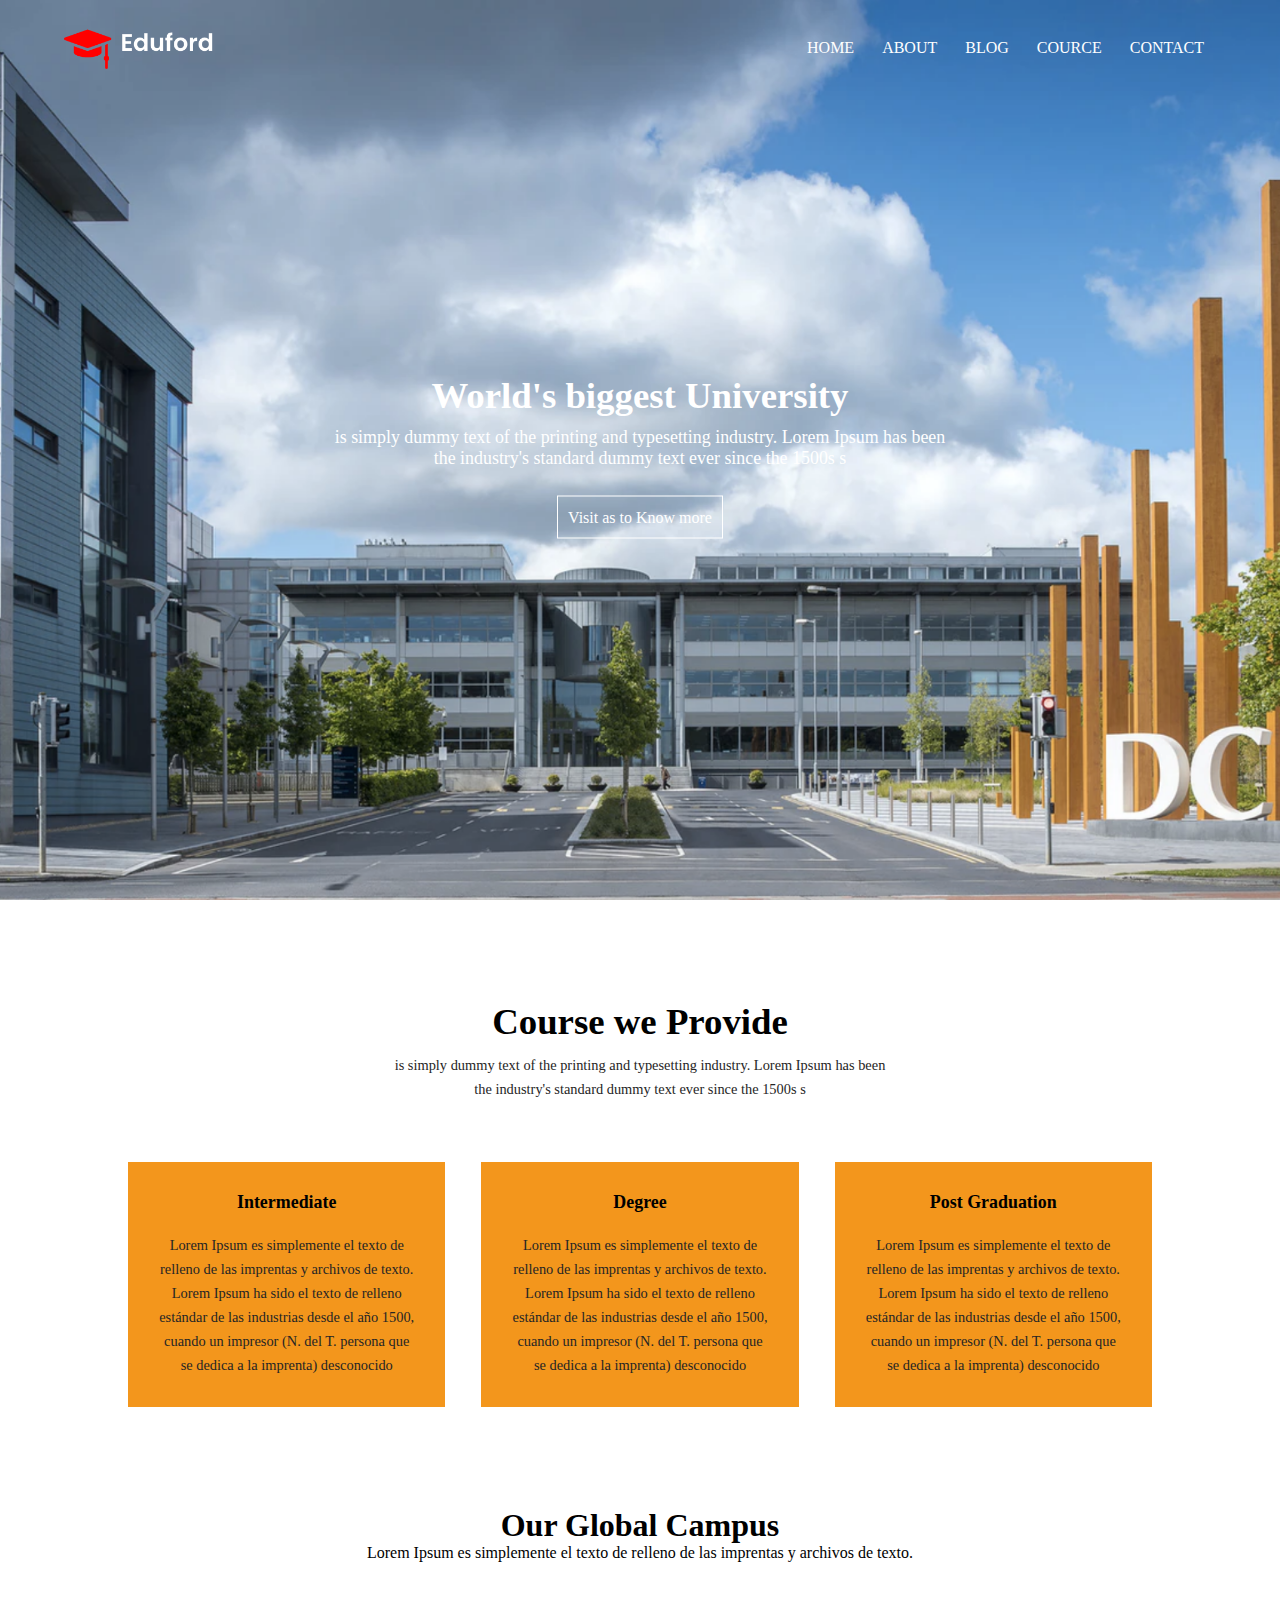
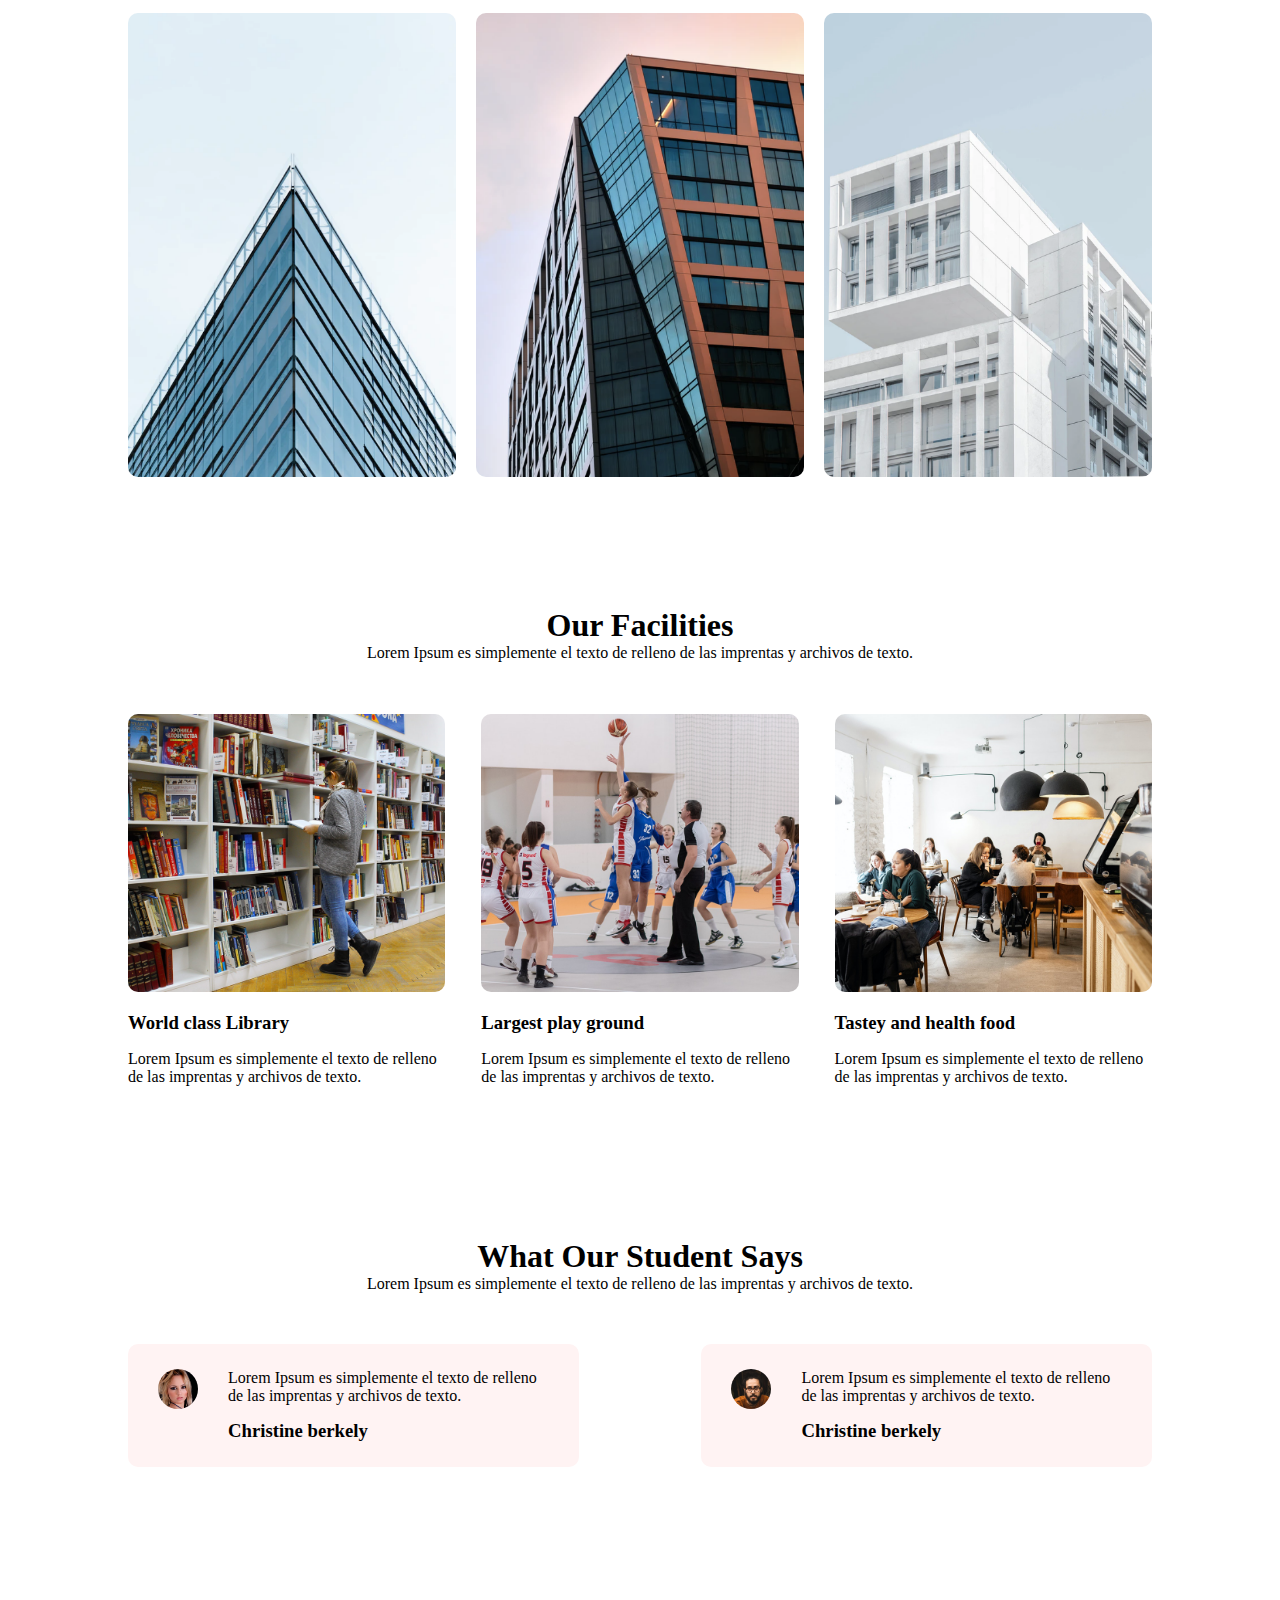
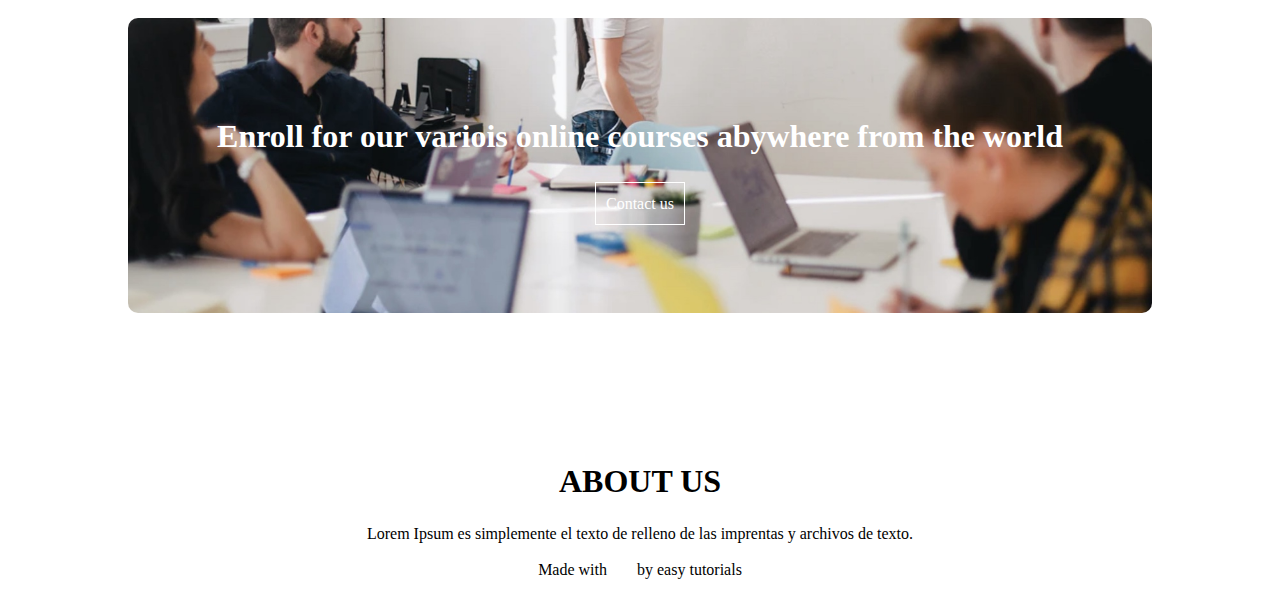
<file: index.html>
<!DOCTYPE html>
<html lang="en">
<head>
    <meta charset="UTF-8">
    <meta name="viewport" content="width=device-width, initial-scale=1.0">
    <link rel="stylesheet" href="https://cdnjs.cloudflare.com/ajax/libs/font-awesome/6.6.0/css/all.min.css" integrity="sha512-Kc323vGBEqzTmouAECnVceyQqyqdsSiqLQISBL29aUW4U/M7pSPA/gEUZQqv1cwx4OnYxTxve5UMg5GT6L4JJg==" crossorigin="anonymous" referrerpolicy="no-referrer" />
    <title>Document</title>
    <link rel="stylesheet" href="./styles.css">
</head>
<body>
    <header>
        <nav>
            <a href=""><img src="./img/logo.png" alt="logo"></a>
            <div class="nav-links" id="navLinks">

                <i class="fa-solid fa-xmark" onclick="hideMenu()"></i>
                
                <ul class="nav-list">
                    <li class="nav-item">
                        <a href="./index.html">Home</a>
                    </li>
                    <li class="nav-item">
                       <a href="./about.html">About</a> 
                    </li>
                    <li class="nav-item">
                        <a href="./blog.html">Blog</a>
                    </li>
                    <li class="nav-item">
                        <a href="./course.html">Cource</a>
                    </li>
                    <li class="nav-item">
                        <a href="./contact.html">Contact</a>
                    </li>
                </ul>
                
            </div>
            <i class="fa-solid fa-bars" onclick="openMenu()"></i>
        </nav>
        <div class="text-box">
            <h1>World's biggest University</h1>
            <p>is simply dummy text of the printing and typesetting industry. Lorem Ipsum has been <br>  the industry's standard dummy text ever since the 1500s s</p>
            <a href="#" class="btn">Visit as to Know more</a>
        </div>
    </header>

    <section class="course section-content">
        <h1>Course we Provide</h1>
        <p>is simply dummy text of the printing and typesetting industry. Lorem Ipsum has been <br>  the industry's standard dummy text ever since the 1500s s</p>
        <div class="row">
            <div class="course-col">
                <h3>Intermediate</h3>
                <p>Lorem Ipsum es simplemente el texto de relleno de las imprentas y archivos de texto. Lorem Ipsum ha sido el texto de relleno estándar de las industrias desde el año 1500, cuando un impresor (N. del T. persona que se dedica a la imprenta) desconocido</p>
            </div>
            <div class="course-col">
                <h3>Degree</h3>
                <p>Lorem Ipsum es simplemente el texto de relleno de las imprentas y archivos de texto. Lorem Ipsum ha sido el texto de relleno estándar de las industrias desde el año 1500, cuando un impresor (N. del T. persona que se dedica a la imprenta) desconocido</p>
            </div>
            <div class="course-col">
                <h3>Post Graduation</h3>
                <p>Lorem Ipsum es simplemente el texto de relleno de las imprentas y archivos de texto. Lorem Ipsum ha sido el texto de relleno estándar de las industrias desde el año 1500, cuando un impresor (N. del T. persona que se dedica a la imprenta) desconocido</p>
            </div>
        </div>
    </section>

    <section class="campus section-content">
        <h1>Our Global Campus</h1>
        <p>Lorem Ipsum es simplemente el texto de relleno de las imprentas y archivos de texto.</p>
        <div class="row">
            <div class="campus-col">
                <img src="./img/london.png" alt="">
                <div class="layer">
                    <h3>London</h3>
                </div>
            </div>
            <div class="campus-col">
                <img src="./img/newyork.png" alt="">
                <div class="layer">
                    <h3>NEW YORK</h3>
                </div>
            </div>
            <div class="campus-col">
                <img src="./img/washington.png" alt="">
                <div class="layer">
                    <h3>WASHINGTON</h3>
                </div>
            </div>
        </div>
    </section>
    <section class="fecilities section-content">
        <h1>Our Facilities</h1>
        <p>Lorem Ipsum es simplemente el texto de relleno de las imprentas y archivos de texto.</p>
        <div class="row">
            <div class="fecilities-col">
                <img src="./img/library.png" alt="">
               <h3>World class Library</h3>
               <p>Lorem Ipsum es simplemente el texto de relleno de las imprentas y archivos de texto.</p>
            </div>
            <div class="fecilities-col">
                <img src="./img/basketball.png" alt="">
                <h3>Largest play ground</h3>
                <p>Lorem Ipsum es simplemente el texto de relleno de las imprentas y archivos de texto.</p>
            </div>
            <div class="fecilities-col">
                <img src="./img//cafeteria.png" alt="">
                <h3>Tastey and health food</h3>
                <p>Lorem Ipsum es simplemente el texto de relleno de las imprentas y archivos de texto.</p>
            </div>
        </div>
    </section>
    <!-- testimonials -->
    <section class="testimonials section-content">
        <h1>What Our Student Says</h1>
        <p>Lorem Ipsum es simplemente el texto de relleno de las imprentas y archivos de texto.</p>
        <div class="row">
            <div class="testimonials-col">
                <img src="./img/user1.jpg" alt="">
                <div class="">
                    <p>Lorem Ipsum es simplemente el texto de relleno de las imprentas y archivos de texto.</p>
                    <h3>Christine berkely</h3>
                    <i class="fa-solid fa-star"></i>
                    <i class="fa-solid fa-star"></i>
                    <i class="fa-solid fa-star"></i>
                    <i class="fa-solid fa-star"></i>
                    <i class="fa-regular fa-star"></i>
                </div>
               
            </div>
            <div class="testimonials-col">
                <img src="./img/user2.jpg" alt="">
                <div class="">
                    <p>Lorem Ipsum es simplemente el texto de relleno de las imprentas y archivos de texto.</p>
                    <h3>Christine berkely</h3>
                    <i class="fa-solid fa-star"></i>
                    <i class="fa-solid fa-star"></i>
                    <i class="fa-solid fa-star"></i>
                    <i class="fa-solid fa-star"></i>
                    <i class="fa-regular fa-star-half-stroke"></i>
                </div>
               
            </div>
            
        </div>
    </section>
    <!-- call to action -->
    <section class="cta section-content">
        <h1>Enroll for our variois online courses abywhere from the world</h1>
        <a href="#" class="btn">Contact us</a>
    </section>

    <!-- FOOTER -->
    <section class="footer ">
        <h1>ABOUT US</h1>
        <p>Lorem Ipsum es simplemente el texto de relleno de las imprentas y archivos de texto.</p>
        <div class="icons">
            <i class="fa-brands fa-facebook"></i>
            <i class="fa-brands fa-instagram"></i>
            <i class="fa-brands fa-whatsapp"></i>
            <i class="fa-brands fa-square-x-twitter"></i>
            <i class="fa-brands fa-linkedin-in"></i>
        </div>
        <p>Made with<i class="fa-solid fa-heart"></i> by easy tutorials </p>
    </section>

    <script>
        var navLinks =document.getElementById('navLinks');
        function hideMenu(){
            navLinks.style.right="-200px";
        }
        function openMenu(){
            navLinks.style.right="00px";

        }
    </script>
</body>
</html>
</file>
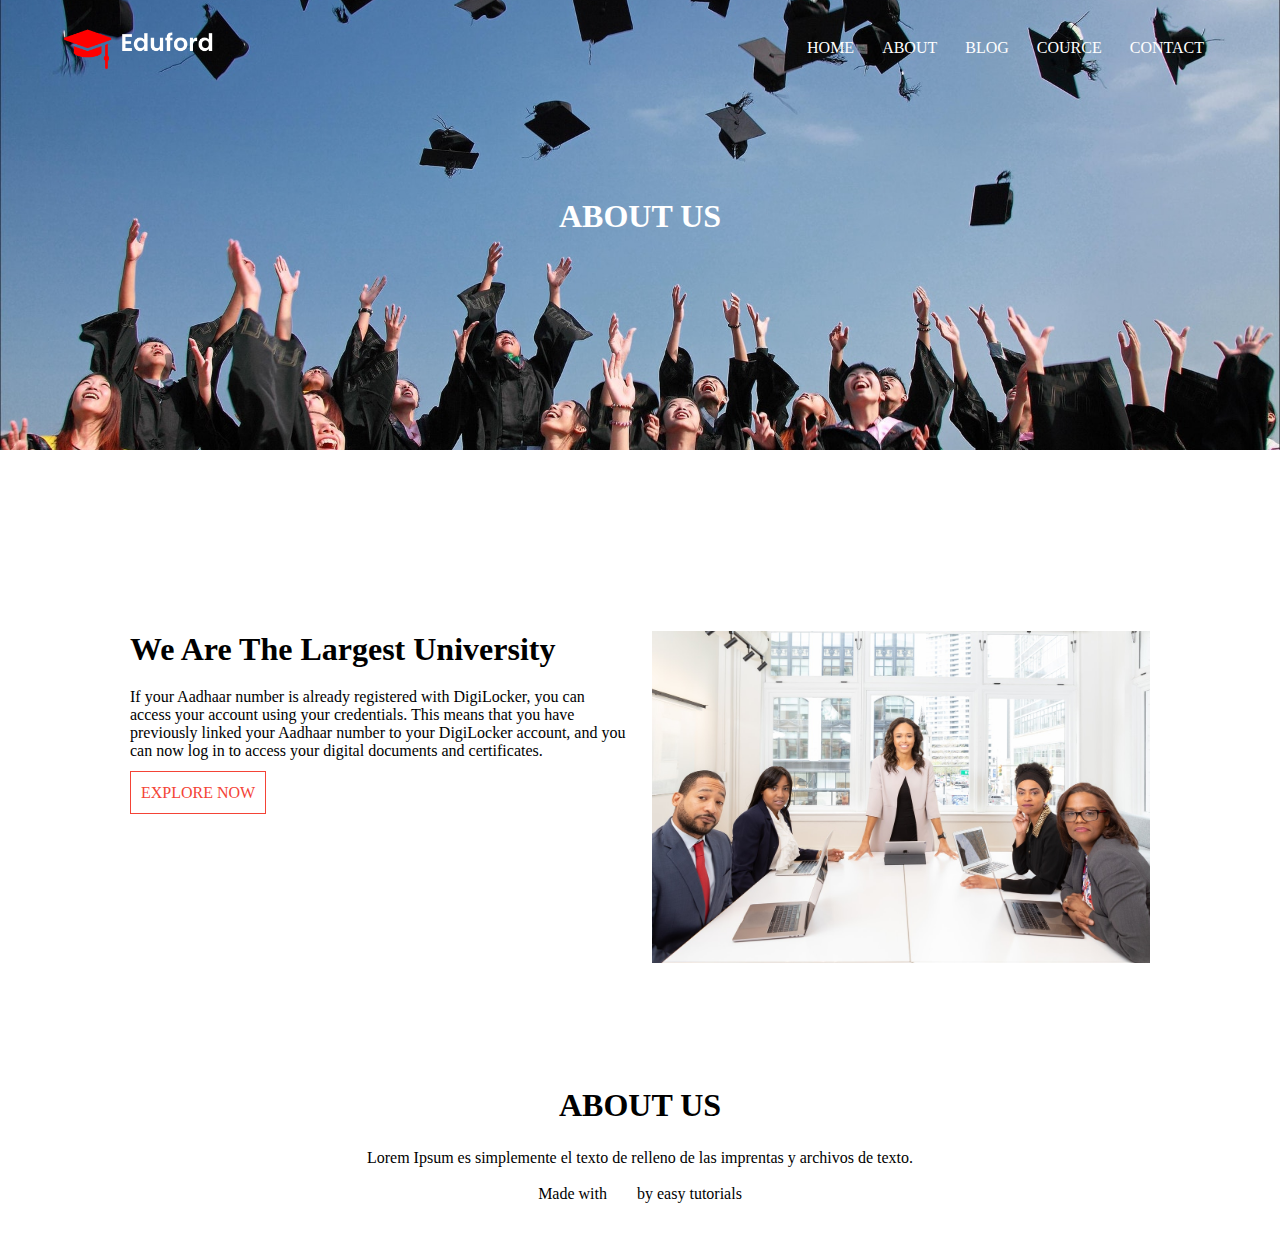
<file: about.html>
<!DOCTYPE html>
<html lang="en">
<head>
    <meta charset="UTF-8">
    <meta name="viewport" content="width=device-width, initial-scale=1.0">
    <link rel="stylesheet" href="https://cdnjs.cloudflare.com/ajax/libs/font-awesome/6.6.0/css/all.min.css" integrity="sha512-Kc323vGBEqzTmouAECnVceyQqyqdsSiqLQISBL29aUW4U/M7pSPA/gEUZQqv1cwx4OnYxTxve5UMg5GT6L4JJg==" crossorigin="anonymous" referrerpolicy="no-referrer" />
    <title>Document</title>
    <link rel="stylesheet" href="./styles.css">
</head>
<body>
    <div class="sub-header">
        <nav>
            <a href=""><img src="./img/logo.png" alt="logo"></a>
            <div class="nav-links" id="navLinks">

                <i class="fa-solid fa-xmark" onclick="hideMenu()"></i>
                
                <ul class="nav-list">
                    <li class="nav-item">
                        <a href="./index.html">Home</a>
                    </li>
                    <li class="nav-item">
                       <a href="./about.html">About</a> 
                    </li>
                    <li class="nav-item">
                        <a href="./blog.html">Blog</a>
                    </li>
                    <li class="nav-item">
                        <a href="./course.html">Cource</a>
                    </li>
                    <li class="nav-item">
                        <a href="./contact.html">Contact</a>
                    </li>
                </ul>
                
            </div>
            <i class="fa-solid fa-bars" onclick="openMenu()"></i>
        </nav>
       <h1>ABOUT US</h1>
    </div>

    <section class="about-us section-content">
        <div class="row">
            <div class="about-col">
                <h1>We are the largest university</h1>
                <p>If your Aadhaar number is already registered with DigiLocker, you can access your account using your credentials. This means that you have previously linked your Aadhaar number to your DigiLocker account, and you can now log in to access your digital documents and certificates.</p>
                <a href="" class="btn red-btn">EXPLORE NOW</a>
            </div>
            <div class="about-col">
              <img src="./img/about.jpg" alt="">
            </div>
        </div>
    </section>
 

    <!-- FOOTER -->
    <section class="footer ">
        <h1>ABOUT US</h1>
        <p>Lorem Ipsum es simplemente el texto de relleno de las imprentas y archivos de texto.</p>
        <div class="icons">
            <i class="fa-brands fa-facebook"></i>
            <i class="fa-brands fa-instagram"></i>
            <i class="fa-brands fa-whatsapp"></i>
            <i class="fa-brands fa-square-x-twitter"></i>
            <i class="fa-brands fa-linkedin-in"></i>
        </div>
        <p>Made with<i class="fa-solid fa-heart"></i> by easy tutorials </p>
    </section>

    <script>
        var navLinks =document.getElementById('navLinks');
        function hideMenu(){
            navLinks.style.right="-200px";
        }
        function openMenu(){
            navLinks.style.right="00px";

        }
    </script>
</body>
</html>
</file>
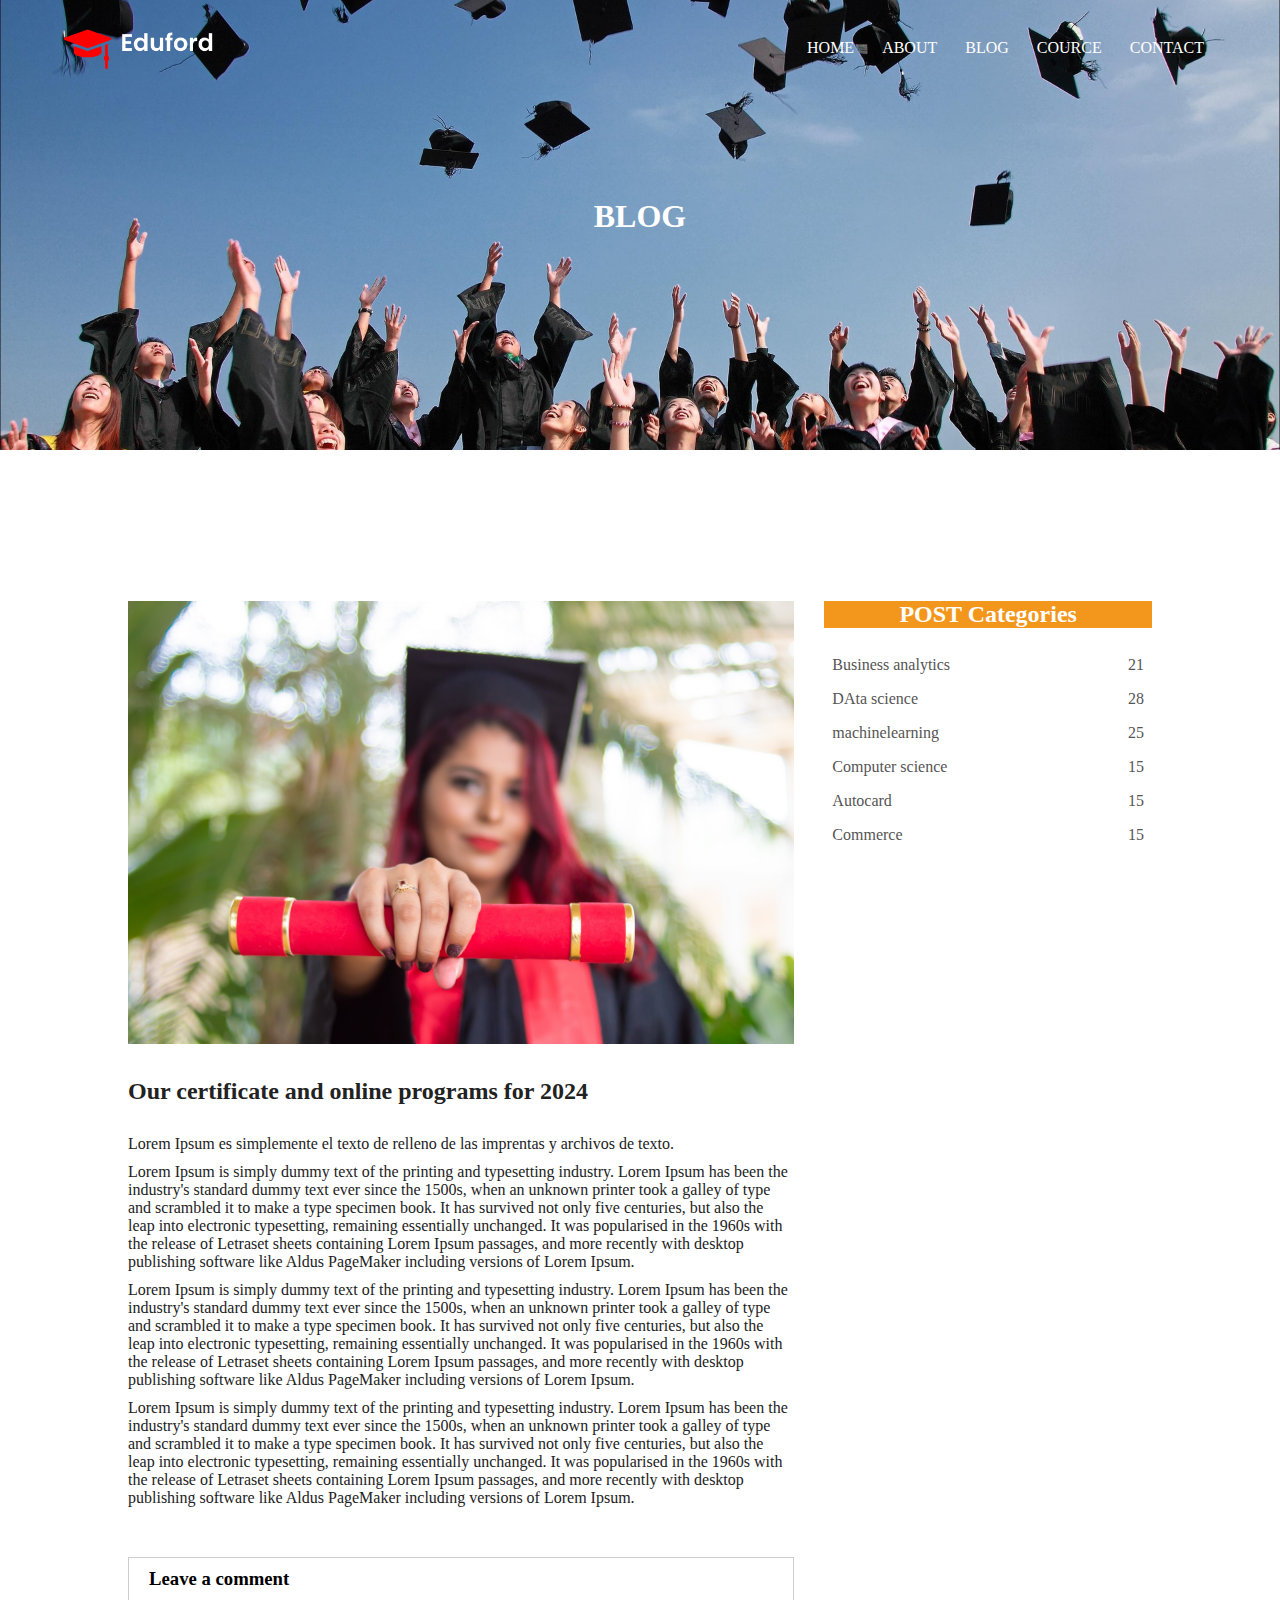
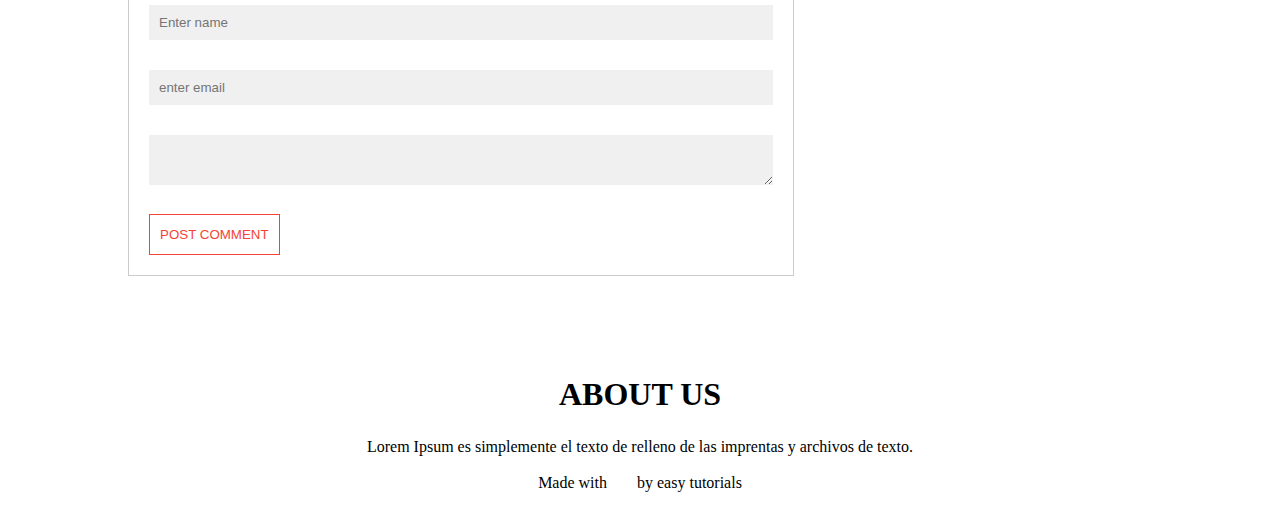
<file: blog.html>
<!DOCTYPE html>
<html lang="en">
<head>
    <meta charset="UTF-8">
    <meta name="viewport" content="width=device-width, initial-scale=1.0">
    <link rel="stylesheet" href="https://cdnjs.cloudflare.com/ajax/libs/font-awesome/6.6.0/css/all.min.css" integrity="sha512-Kc323vGBEqzTmouAECnVceyQqyqdsSiqLQISBL29aUW4U/M7pSPA/gEUZQqv1cwx4OnYxTxve5UMg5GT6L4JJg==" crossorigin="anonymous" referrerpolicy="no-referrer" />
    <title>Document</title>
    <link rel="stylesheet" href="./styles.css">
</head>
<body>
    <div class="sub-header">
        <nav>
            <a href=""><img src="./img/logo.png" alt="logo"></a>
            <div class="nav-links" id="navLinks">

                <i class="fa-solid fa-xmark" onclick="hideMenu()"></i>
                <ul class="nav-list">
                    <li class="nav-item">
                        <a href="./index.html">Home</a>
                    </li>
                    <li class="nav-item">
                       <a href="./about.html">About</a> 
                    </li>
                    <li class="nav-item">
                        <a href="./blog.html">Blog</a>
                    </li>
                    <li class="nav-item">
                        <a href="./course.html">Cource</a>
                    </li>
                    <li class="nav-item">
                        <a href="./contact.html">Contact</a>
                    </li>
                </ul>
                
            </div>
            <i class="fa-solid fa-bars" onclick="openMenu()"></i>
        </nav>
       <h1>BLOG</h1>
    </div>
    <section class="blog section-content">
        <div class="row">
            <div class="blog-left">
                <img src="./img/certificate.jpg" alt="">
                <h2>Our certificate and online programs for 2024</h2>
                <p>Lorem Ipsum es simplemente el texto de relleno de las imprentas y archivos de texto.</p>
                <p>Lorem Ipsum is simply dummy text of the printing and typesetting industry. Lorem Ipsum has been the industry's standard dummy text ever since the 1500s, when an unknown printer took a galley of type and scrambled it to make a type specimen book. It has survived not only five centuries, but also the leap into electronic typesetting, remaining essentially unchanged. It was popularised in the 1960s with the release of Letraset sheets containing Lorem Ipsum passages, and more recently with desktop publishing software like Aldus PageMaker including versions of Lorem Ipsum.

                </p>
                <p>Lorem Ipsum is simply dummy text of the printing and typesetting industry. Lorem Ipsum has been the industry's standard dummy text ever since the 1500s, when an unknown printer took a galley of type and scrambled it to make a type specimen book. It has survived not only five centuries, but also the leap into electronic typesetting, remaining essentially unchanged. It was popularised in the 1960s with the release of Letraset sheets containing Lorem Ipsum passages, and more recently with desktop publishing software like Aldus PageMaker including versions of Lorem Ipsum.
                </p>
                <p>Lorem Ipsum is simply dummy text of the printing and typesetting industry. Lorem Ipsum has been the industry's standard dummy text ever since the 1500s, when an unknown printer took a galley of type and scrambled it to make a type specimen book. It has survived not only five centuries, but also the leap into electronic typesetting, remaining essentially unchanged. It was popularised in the 1960s with the release of Letraset sheets containing Lorem Ipsum passages, and more recently with desktop publishing software like Aldus PageMaker including versions of Lorem Ipsum.

                </p>

                <div class="comment-box">
                    <h3>Leave a comment</h3>
                    <form action="" class="comment-form">
                        <input type="text" placeholder="Enter name">
                        <input type="email" placeholder="enter email">
                        <textarea row="5" aria-placeholder="Your comment" ></textarea>
                        <button type="submit" class="btn red-btn"> POST COMMENT</button>

                    </form>
                </div>
            </div>

            <div class="blog-right">
                <h3>POST Categories</h3>
                <div class="">
                    <span>Business analytics</span>
                    <span>21</span>
                </div>
                <div class="">
                    <span>DAta science</span>
                    <span>28</span>
                </div>
                <div class="">
                    <span>machinelearning</span>
                    <span>25</span>
                </div>
                <div class="">
                    <span>Computer science</span>
                    <span>15</span>
                </div>
                <div class="">
                    <span>Autocard</span>
                    <span>15</span>
                </div>
                <div class="">
                    <span>Commerce</span>
                    <span>15</span>
                </div>
            </div>
        </div>
    </section>


    
    <!-- FOOTER -->
    <section class="footer ">
        <h1>ABOUT US</h1>
        <p>Lorem Ipsum es simplemente el texto de relleno de las imprentas y archivos de texto.</p>
        <div class="icons">
            <i class="fa-brands fa-facebook"></i>
            <i class="fa-brands fa-instagram"></i>
            <i class="fa-brands fa-whatsapp"></i>
            <i class="fa-brands fa-square-x-twitter"></i>
            <i class="fa-brands fa-linkedin-in"></i>
        </div>
        <p>Made with<i class="fa-solid fa-heart"></i> by easy tutorials </p>
    </section>
  



    <script>
        var navLinks =document.getElementById('navLinks');
        function hideMenu(){
            navLinks.style.right="-200px";
        }
        function openMenu(){
            navLinks.style.right="00px";

        }
    </script>
</body>
</html>
</file>
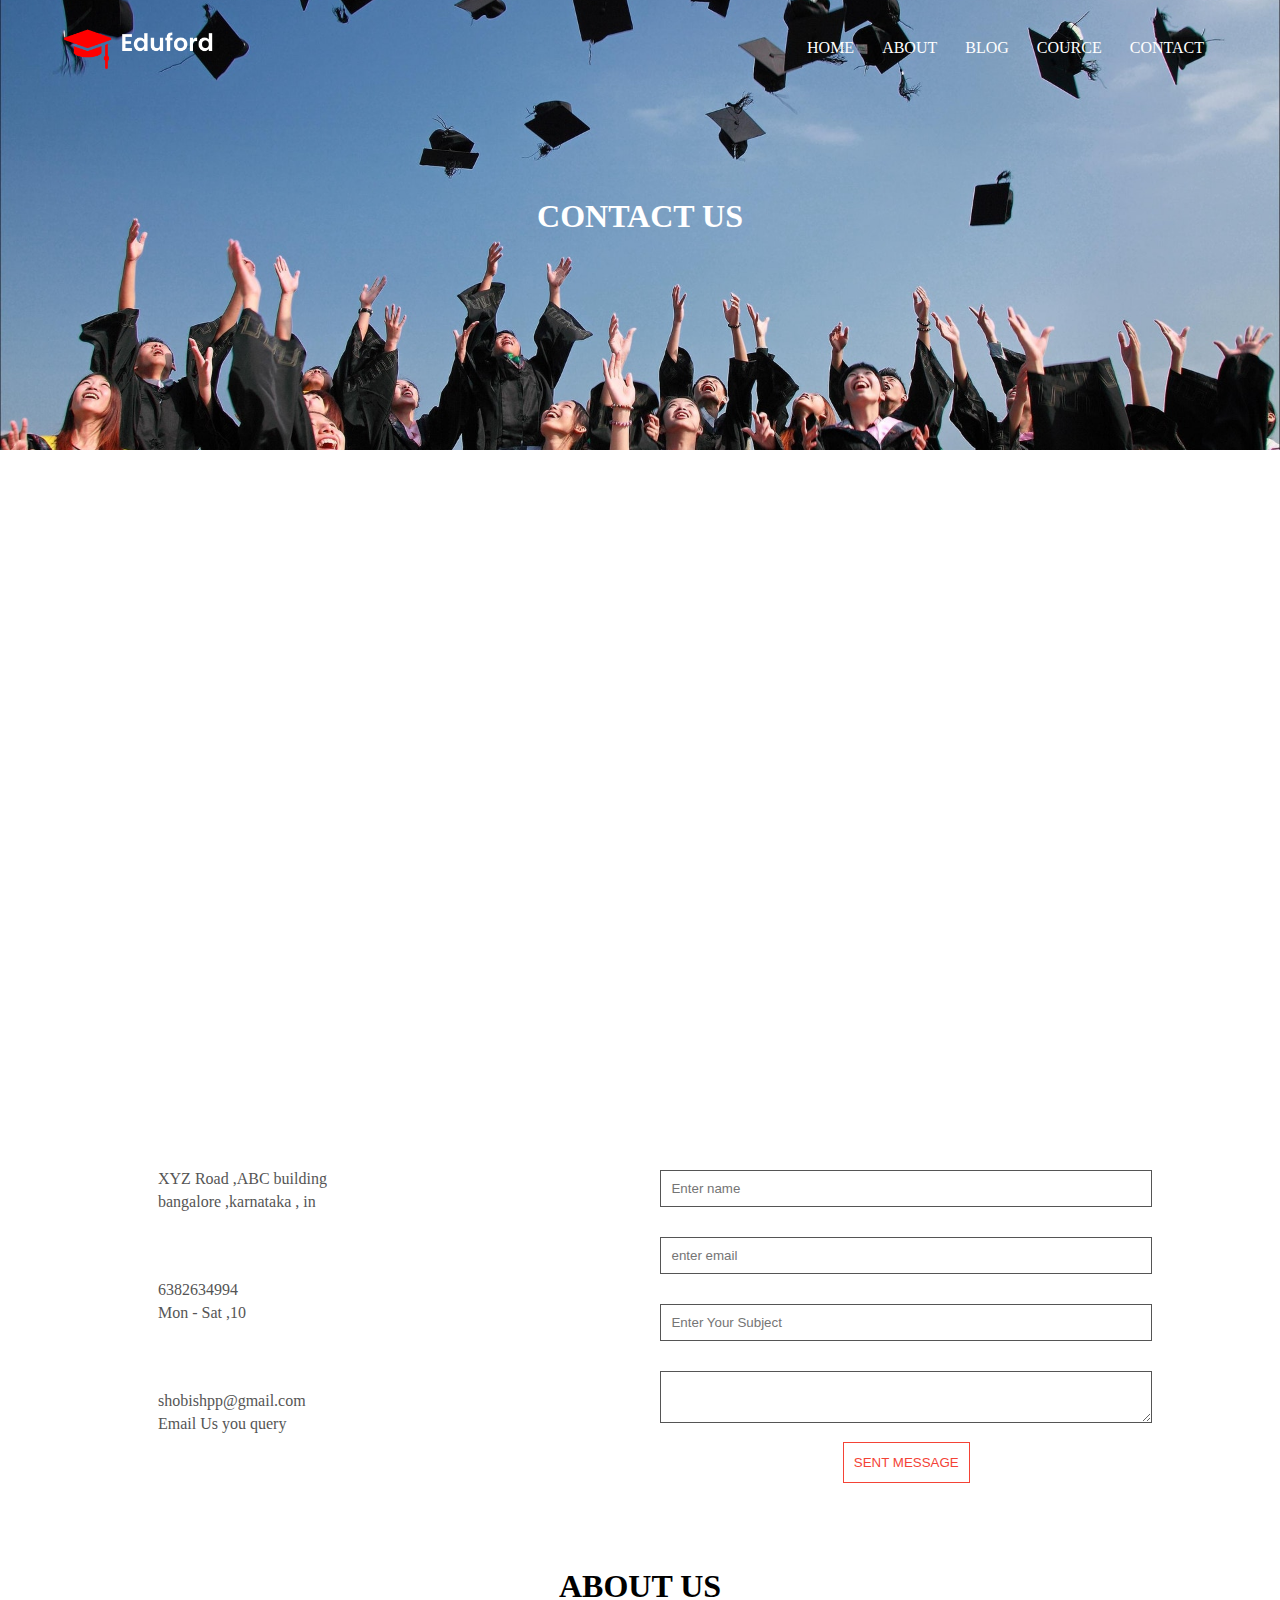
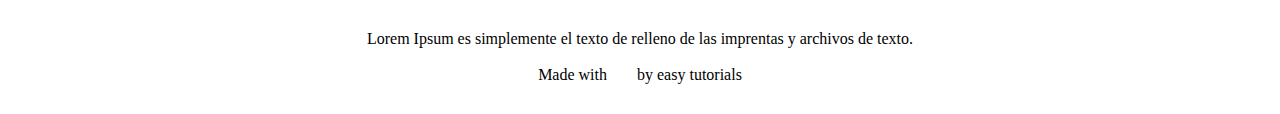
<file: contact.html>
<!DOCTYPE html>
<html lang="en">
<head>
    <meta charset="UTF-8">
    <meta name="viewport" content="width=device-width, initial-scale=1.0">
    <link rel="stylesheet" href="https://cdnjs.cloudflare.com/ajax/libs/font-awesome/6.6.0/css/all.min.css" integrity="sha512-Kc323vGBEqzTmouAECnVceyQqyqdsSiqLQISBL29aUW4U/M7pSPA/gEUZQqv1cwx4OnYxTxve5UMg5GT6L4JJg==" crossorigin="anonymous" referrerpolicy="no-referrer" />
    <title>Document</title>
    <link rel="stylesheet" href="./styles.css">
</head>
<body>
    <div class="sub-header">
        <nav>
            <a href=""><img src="./img/logo.png" alt="logo"></a>
            <div class="nav-links" id="navLinks">

                <i class="fa-solid fa-xmark" onclick="hideMenu()"></i>
                <ul class="nav-list">
                    <li class="nav-item">
                        <a href="./index.html">Home</a>
                    </li>
                    <li class="nav-item">
                       <a href="./about.html">About</a> 
                    </li>
                    <li class="nav-item">
                        <a href="./blog.html">Blog</a>
                    </li>
                    <li class="nav-item">
                        <a href="./course.html">Cource</a>
                    </li>
                    <li class="nav-item">
                        <a href="./contact.html">Contact</a>
                    </li>
                </ul>
                
            </div>
            <i class="fa-solid fa-bars" onclick="openMenu()"></i>
        </nav>
       <h1>CONTACT US</h1>
    </div>
    <section class="location section-content">
        <iframe src="https://www.google.com/maps/embed?pb=!1m18!1m12!1m3!1d690.905448268766!2d76.03695842128383!3d11.598275565372463!2m3!1f0!2f0!3f0!3m2!1i1024!2i768!4f13.1!3m3!1m2!1s0x3ba673e9e7df819d%3A0xf20ec0a8fa5074c9!2spp%20home!5e0!3m2!1sen!2sin!4v1731598684376!5m2!1sen!2sin" width="600" height="450" style="border:0;" allowfullscreen="" loading="lazy" referrerpolicy="no-referrer-when-downgrade"></iframe>
    </section>
    <section class="contact-us  section-content">
        <div class="row">
            <div class="contact-col">
                <div class="">
                    <i class="fa-solid fa-map-pin"></i>
                    <span>
                        <h5>XYZ Road ,ABC building</h5>
                        <p>bangalore ,karnataka , in</p>
                    </span>
                </div>
                <div class="">
                    <i class="fa-solid fa-square-phone"></i>
                    <span>
                        <h5>6382634994</h5>
                        <p>Mon - Sat ,10</p>
                    </span>
                </div>
                <div class="">
                    <i class="fa-solid fa-envelope"></i>
                    <span>
                        <h5>shobishpp@gmail.com</h5>
                        <p>Email Us you query</p>
                    </span>
                </div>
            </div>
            <div class="contact-col">
                <form action="" class="contact-form">
                    <input type="text" placeholder="Enter name">
                    <input type="email" placeholder="enter email">
                    <input type="text" placeholder="Enter Your Subject">
                    <textarea row="8" aria-placeholder="Message" ></textarea>

                    <button type="submit" class="btn red-btn"> SENT MESSAGE</button>

                </form>
            </div>
        </div>
    </section>


    
    <!-- FOOTER -->
    <section class="footer ">
        <h1>ABOUT US</h1>
        <p>Lorem Ipsum es simplemente el texto de relleno de las imprentas y archivos de texto.</p>
        <div class="icons">
            <i class="fa-brands fa-facebook"></i>
            <i class="fa-brands fa-instagram"></i>
            <i class="fa-brands fa-whatsapp"></i>
            <i class="fa-brands fa-square-x-twitter"></i>
            <i class="fa-brands fa-linkedin-in"></i>
        </div>
        <p>Made with<i class="fa-solid fa-heart"></i> by easy tutorials </p>
    </section>
  



    <script>
        var navLinks =document.getElementById('navLinks');
        function hideMenu(){
            navLinks.style.right="-200px";
        }
        function openMenu(){
            navLinks.style.right="00px";

        }
    </script>
</body>
</html>
</file>
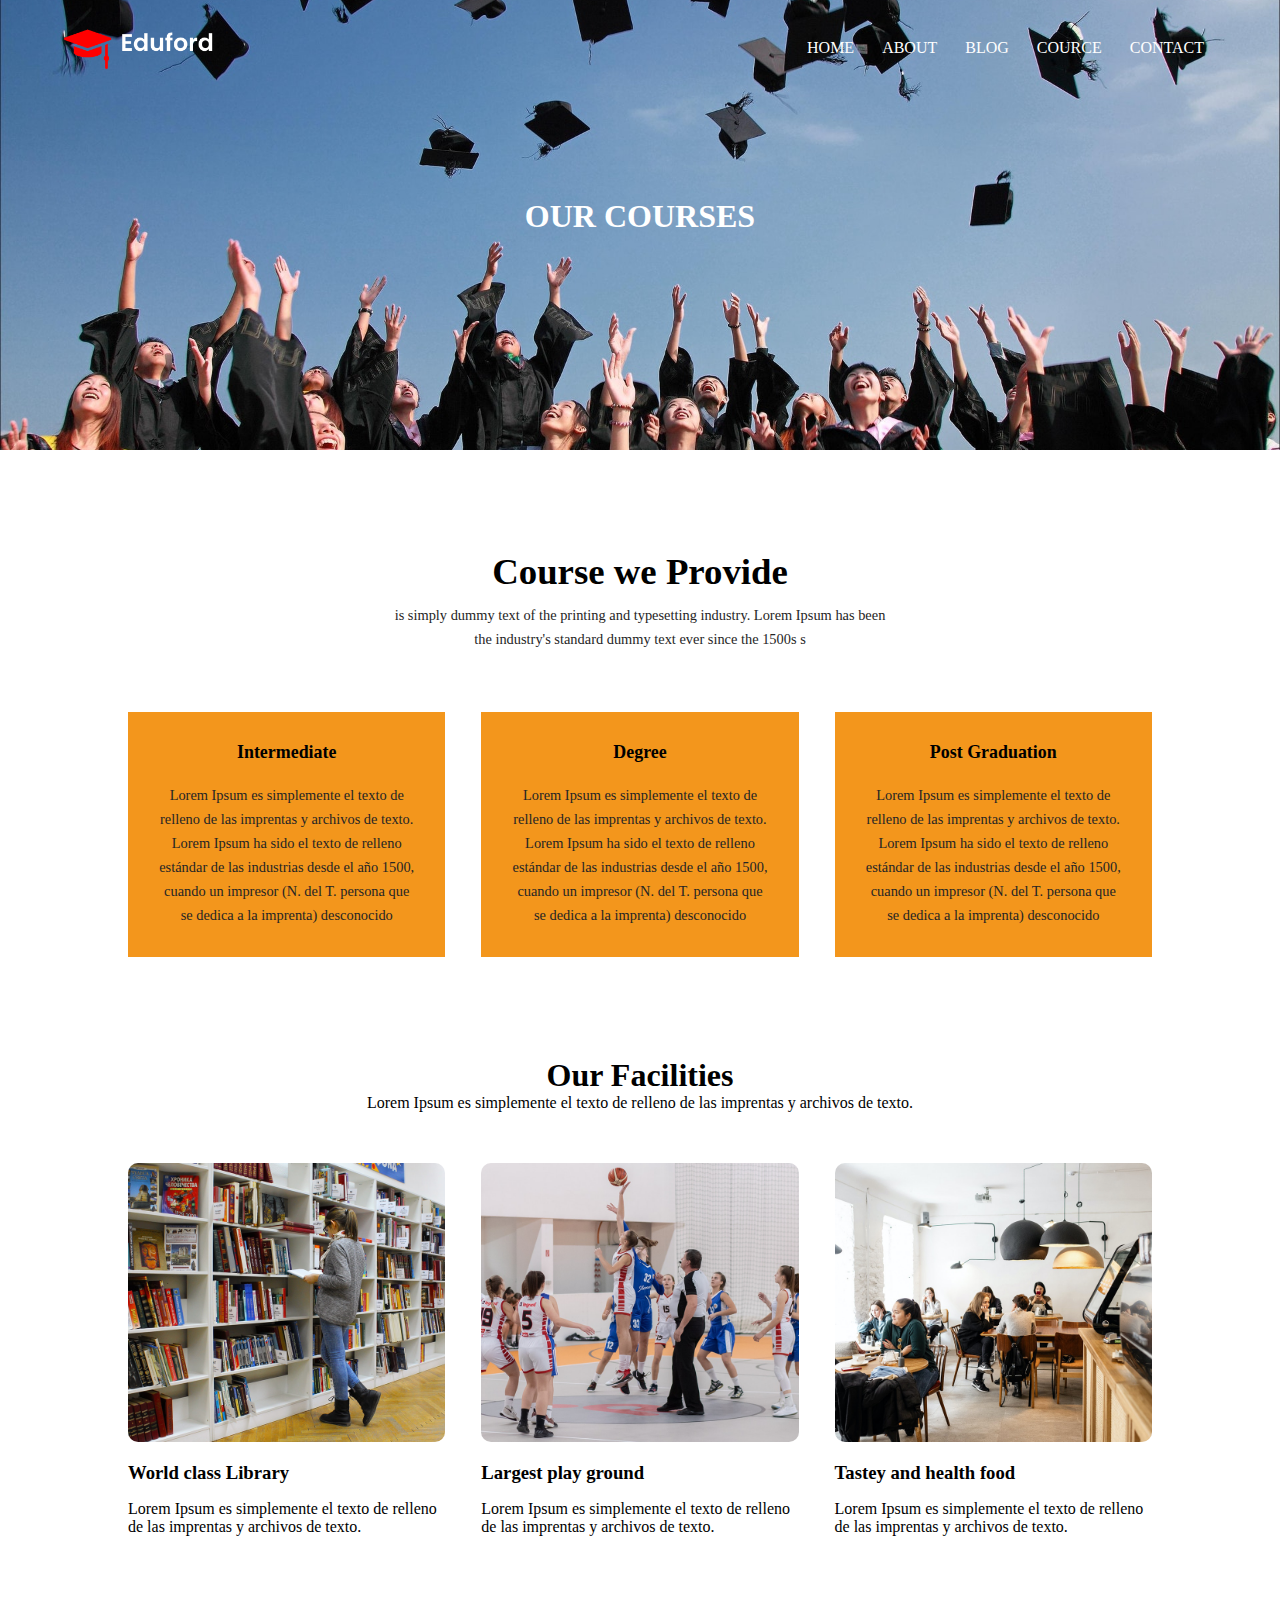
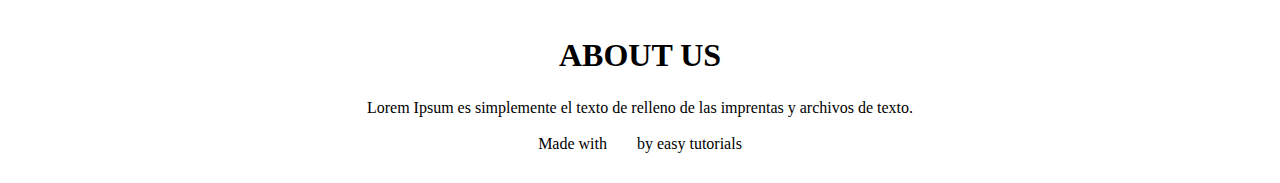
<file: course.html>
<!DOCTYPE html>
<html lang="en">
<head>
    <meta charset="UTF-8">
    <meta name="viewport" content="width=device-width, initial-scale=1.0">
    <link rel="stylesheet" href="https://cdnjs.cloudflare.com/ajax/libs/font-awesome/6.6.0/css/all.min.css" integrity="sha512-Kc323vGBEqzTmouAECnVceyQqyqdsSiqLQISBL29aUW4U/M7pSPA/gEUZQqv1cwx4OnYxTxve5UMg5GT6L4JJg==" crossorigin="anonymous" referrerpolicy="no-referrer" />
    <title>Document</title>
    <link rel="stylesheet" href="./styles.css">
</head>
<body>
    <div class="sub-header">
        <nav>
            <a href=""><img src="./img/logo.png" alt="logo"></a>
            <div class="nav-links" id="navLinks">

                <i class="fa-solid fa-xmark" onclick="hideMenu()"></i>
                
                <ul class="nav-list">
                    <li class="nav-item">
                        <a href="">Home</a>
                    </li>
                    <li class="nav-item">
                       <a href="">About</a> 
                    </li>
                    <li class="nav-item">
                        <a href="">Blog</a>
                    </li>
                    <li class="nav-item">
                        <a href="">Cource</a>
                    </li>
                    <li class="nav-item">
                        <a href="">Contact</a>
                    </li>
                </ul>
                
            </div>
            <i class="fa-solid fa-bars" onclick="openMenu()"></i>
        </nav>
       <h1>OUR COURSES</h1>
    </div>
    <section class="course section-content">
        <h1>Course we Provide</h1>
        <p>is simply dummy text of the printing and typesetting industry. Lorem Ipsum has been <br>  the industry's standard dummy text ever since the 1500s s</p>
        <div class="row">
            <div class="course-col">
                <h3>Intermediate</h3>
                <p>Lorem Ipsum es simplemente el texto de relleno de las imprentas y archivos de texto. Lorem Ipsum ha sido el texto de relleno estándar de las industrias desde el año 1500, cuando un impresor (N. del T. persona que se dedica a la imprenta) desconocido</p>
            </div>
            <div class="course-col">
                <h3>Degree</h3>
                <p>Lorem Ipsum es simplemente el texto de relleno de las imprentas y archivos de texto. Lorem Ipsum ha sido el texto de relleno estándar de las industrias desde el año 1500, cuando un impresor (N. del T. persona que se dedica a la imprenta) desconocido</p>
            </div>
            <div class="course-col">
                <h3>Post Graduation</h3>
                <p>Lorem Ipsum es simplemente el texto de relleno de las imprentas y archivos de texto. Lorem Ipsum ha sido el texto de relleno estándar de las industrias desde el año 1500, cuando un impresor (N. del T. persona que se dedica a la imprenta) desconocido</p>
            </div>
        </div>
    </section>
    <section class="fecilities section-content">
        <h1>Our Facilities</h1>
        <p>Lorem Ipsum es simplemente el texto de relleno de las imprentas y archivos de texto.</p>
        <div class="row">
            <div class="fecilities-col">
                <img src="./img/library.png" alt="">
               <h3>World class Library</h3>
               <p>Lorem Ipsum es simplemente el texto de relleno de las imprentas y archivos de texto.</p>
            </div>
            <div class="fecilities-col">
                <img src="./img/basketball.png" alt="">
                <h3>Largest play ground</h3>
                <p>Lorem Ipsum es simplemente el texto de relleno de las imprentas y archivos de texto.</p>
            </div>
            <div class="fecilities-col">
                <img src="./img//cafeteria.png" alt="">
                <h3>Tastey and health food</h3>
                <p>Lorem Ipsum es simplemente el texto de relleno de las imprentas y archivos de texto.</p>
            </div>
        </div>
    </section>
    <!-- FOOTER -->
    <section class="footer ">
        <h1>ABOUT US</h1>
        <p>Lorem Ipsum es simplemente el texto de relleno de las imprentas y archivos de texto.</p>
        <div class="icons">
            <i class="fa-brands fa-facebook"></i>
            <i class="fa-brands fa-instagram"></i>
            <i class="fa-brands fa-whatsapp"></i>
            <i class="fa-brands fa-square-x-twitter"></i>
            <i class="fa-brands fa-linkedin-in"></i>
        </div>
        <p>Made with<i class="fa-solid fa-heart"></i> by easy tutorials </p>
    </section>

    <script>
        var navLinks =document.getElementById('navLinks');
        function hideMenu(){
            navLinks.style.right="-200px";
        }
        function openMenu(){
            navLinks.style.right="00px";

        }
    </script>
</body>
</html>
</file>
<file: styles.css>
*{
    padding: 0;
    margin: 0;
    box-sizing: border-box;
}
:root{
    --dark-color:#252525;
    --primary-color:#3b141c;
    --secondary-color:#f3961c;
    --light-pink-color:#faf4f5;
    --gray-color:#ccc;

    /* fonts */
    --font-s:0.9rem;
    --font-n:1rem;
    --font-m:1.12rem;
    --font-l:1.5rem;
    --font-xl:2rem;
    --font-xxl:2.3rem;

    --site-max-width:1300px;



}
img{
    width: 100%;
}
.row{
    display: flex;
    justify-content: space-between;
    margin-top: 5%;
}
.btn{
    text-decoration: none;
    display: inline;
    background:transparent;
    padding: 12px 10px;
    color: #fff;
    border: 1px solid #fff;
    cursor: pointer;
    position: relative;
    transition: 0.5s ease;
   
}
.btn:hover{
    background: var(--primary-color);
}
header{
    min-height: 100vh;
    width: 100%;
    background-image: url(./img/banner.png);
    background-position: center;
    background-size: cover;
    position: relative;
    overflow: hidden;
}
nav{
    display: flex;
    padding: 2% 5%;
    align-items: center;
    justify-content: space-between;
}
nav img{
    width: 150px;
}
.nav-links{
    flex: 1;
    text-align: right;
}
.nav-links .nav-item{
    list-style-type: none;
    display: inline-block;
    padding: 8px 12px;
    position: relative;

}
.nav-links .nav-item a{
    color: #fff;
    text-decoration: none;
    text-transform: uppercase;

}
.nav-links .nav-item::after{
    content: '';
    width: 0%;
    height: 2px;
    display: block;
    margin: auto;
    color:var(--secondary-color) ;
    background: var(--secondary-color);
    transition: 0.6s ease;
    -webkit-transition: 0.6s ease;
    -moz-transition: 0.6s ease;
    -ms-transition: 0.6s ease;
    -o-transition: 0.6s ease;
}
.nav-links .nav-item:hover::after{
    width: 100%;
}
header .text-box{
    width: 90%;
    color: #fff;
    left: 50%;
    top:50%;
    transform: translate(-50% ,-50%);
   position: absolute;
   text-align: center;
}
header .text-box h1{
    font-size: var(--font-xxl);
}
header .text-box p{
    font-size: var(--font-m);
    margin: 10px 0 40px;
}
nav .fa-solid{
    display: none;
}
@media(max-width:700px){
    header .text-box h1{
        font-size: var(--font-xl);
    }
    header .text-box p{
        font-size: var(--font-m);
        margin: 10px 0 40px;
    }
    .nav-links .nav-item{
        display: block;
    }
    .nav-links{
        position: fixed;
        background: var(--primary-color);
        height: 100vh;
        width: 200px;
        top: 0;
        right: -210px;
        z-index: 2;
        text-align: left;
        transition: 0.5s ease ;
        -webkit-transition: 0.5s ease ;
        -moz-transition: 0.5s ease ;
        -ms-transition: 0.5s ease ;
        -o-transition: 0.5s ease ;
}
     nav .fa-solid{
        display: inline-block;
        font-size:26px;
        color: #fff;
        cursor: pointer;
        margin: 10px;

    }
    .nav-list{
        padding: 30px;
    }

}
/* couse section  */
 .section-content {
    width: 80%;
    margin: auto;
    padding-top: 100px;
    text-align: center; 
}
.course h1 {
    font-size: var(--font-xxl);
    font-weight: 600;
}
.course p{
    color: var(--dark-color);
    font-size: var(--font-s);
    padding: 10px;
    line-height: var(--font-l);

}

.course .course-col{
    flex-basis: 31% ;
    padding: 20px 20px;
    background: var(--secondary-color);
    box-sizing: border-box;

}
.course .course-col h3{
    font-size: var(--font-m);
    text-align: center;
    margin: 10px 0;
}
.course .course-col:hover {
    transform: scale(1.05);
    transition: transform 0.3s ease;
    box-shadow: 0 0 20px 0 rgba(0, 0, 0, 0.3); 
  }
@media(max-width:700px){
     .row{
        flex-direction: column;
       
    }
    .course .course-col{
        margin-top: 10px;
    }
}

.campus-col{
    flex-basis: 32%;
    border-radius: 10px;
    margin-bottom: 30px;
    overflow: hidden;
    position: relative;
}
.campus-col img{
    width: 100%;
    display: block;
}
.layer{
     position: absolute;
     background: transparent;
     top: 0;
     left: 0;
     width: 100%;
     height: 100%;
     transition:0.5s ease ;
    
}
 .layer:hover{
    background: rgba(226, 0, 0, 0.7);
}

.campus-col .layer h3{
   width: 100%;
   font-weight: 500;
   text-transform: uppercase;
   font-size: var(--font-l);
   bottom: 0;
   color: #fff;
   position: absolute;
   left: 50%;
   transform: translateX(-50%);
   opacity: 0;
   transition: 0.5s all;
 
}
.campus-col :hover h3{
    opacity:1 ;
    bottom: 49%;

}
/* feclitilies */

.fecilities-col{
    flex-basis: 31%;
    border-radius:10px ;
   margin-bottom: 5%;
   text-align: left;
}
.fecilities-col img{
  border-radius: 10px;
}
.fecilities-col p{
    padding: 0;
}
.fecilities-col h3{
    margin: 16px 0;
}

/* testimonals */
.testimonials-col{
    flex-basis: 44%;
    border-radius: 10px;
    text-align: left;
    margin-bottom: 5%;
    background: #fff3f3;
    padding: 25px;
    cursor: pointer;
    display: flex;
  
}
.testimonials-col img{
    width: 40px;
    height: 40px;
    margin-left: 5px;
    margin-right: 30px;
    border-radius: 50%;
    
}
.testimonials-col h3{
margin-top: 15px;
}
.testimonials-col i{
    color: #f44336;
    margin-top: 15px;
}
@media (max-width:700px){
    .testimonials-col img{
        width: 40px;
        height: 40px;
        margin-left: 5px;
        margin-right: 30px;
        border-radius: 50%;
        
    }
}



.cta{
    margin: 100px auto;
    background-image: url('./img/banner2.jpg');
    background-position: center;
    background-size: cover;
    border-radius: 10px;
    -webkit-border-radius: 10px;
    -moz-border-radius: 10px;
    -ms-border-radius: 10px;
    -o-border-radius: 10px;
    text-align: center;
    padding: 100px 0;
}
.cta h1{
    color: #fff;
    padding: 0;
    margin-bottom:40px ;
}

@media (max-width:700px){
    .cta h1{
        font-size: 20px;
    }
}


/* footer */
.footer{
    width: 100%;
    text-align: center;
    padding: 30px 0;
}
.footer h1{
    margin-top: 20px;
    margin-bottom: 25px;
    font-weight: 600;
}

.footer i{
    color: #f44336;
    margin: 0 13px;
    cursor: pointer;
    padding: 20px 0;
}



/* abous us */

.sub-header{
    height: 50vh;
    background-image: url(./img/background.jpg);
    background-position: center;
    background-size: cover;
    text-align: center;
    width: 100%;
    color: #fff;
}
.sub-header h1{
    margin-top: 100px;
}

.about-us{
    padding-bottom: 40px;
    text-align: left;
}
.about-col{
    flex-basis: 49%;
    padding: 30px 2px;
}
.about-col h1{
    text-transform: capitalize;
   
}
.about-col p{
    margin: 20px 0 24px;
}

.red-btn{
   border: 1px solid #f44336;
   background: transparent;
   color: #f44336; 
}

.red-btn:hover{
    border: #FFF;
    color: #FFF;
}

/* blog section */
.blog{
    text-align: left;
}
.blog .blog-left{
    flex-basis: 65%;
}
.blog .blog-left h2{
    color: #222;
    font-weight: 600;
    margin: 30px 0;
}
.blog .blog-left p{
    margin: 10px 0;
    color: #222;

}
.blog .blog-right{
    flex-basis: 32%;
}
.blog .blog-right h3{
    background: var(--secondary-color);
    color: #fff;
    font-size: var(--font-l);
    text-align: center;
    text-transform: capitalize;
    margin-bottom: 20px;
}
.blog .blog-right  div{
    display: flex;
    align-items: center;
    justify-content: space-between;
    color: #555;
    padding: 8px;
    box-sizing: border-box;
}
.blog .comment-box{
    border: 1px solid #ccc;
    margin: 50px 0;
    padding: 10px 20px;

}
.blog .comment-box h3{
        text-align: left;

}
.blog .comment-box .comment-form input ,.blog .comment-box .comment-form textarea {
    width: 100%;
    padding: 10px ;
    margin: 15px 0; 
    border: none;
    outline: none;
    background: #f0f0f0;

}
.blog .comment-box .comment-form button{
    margin: 10px 0;
}

/* location */
.location iframe{
    width: 100%;
}

.contact-us .contact-col {
    flex-basis: 48%;
    margin-bottom: 30px;
}
.contact-us .contact-col div{
    display: flex;
    align-items: center;
    text-align: left;
    margin-bottom: 40px;
    margin-right: 20px;
    padding: 15px;
}
.contact-us .contact-col i{
    margin-right: 15px;
    color: #f44336;
}
.contact-us .contact-col h5{
    font-size: 16px;
    margin-bottom: 5px;
    font-weight: 500;
    color: #555;
}
.contact-us .contact-col p{
    color: #555;

}
.contact-us  .contact-form input ,.contact-us  .contact-form textarea {
    width: 100%;
    padding: 10px ;
    margin: 15px 0; 
    border: 1px solid #555;
    outline: none;
   

}
.contact-us .contact-form .btn .red-btn{
   text-align: start ;
}
</file>
